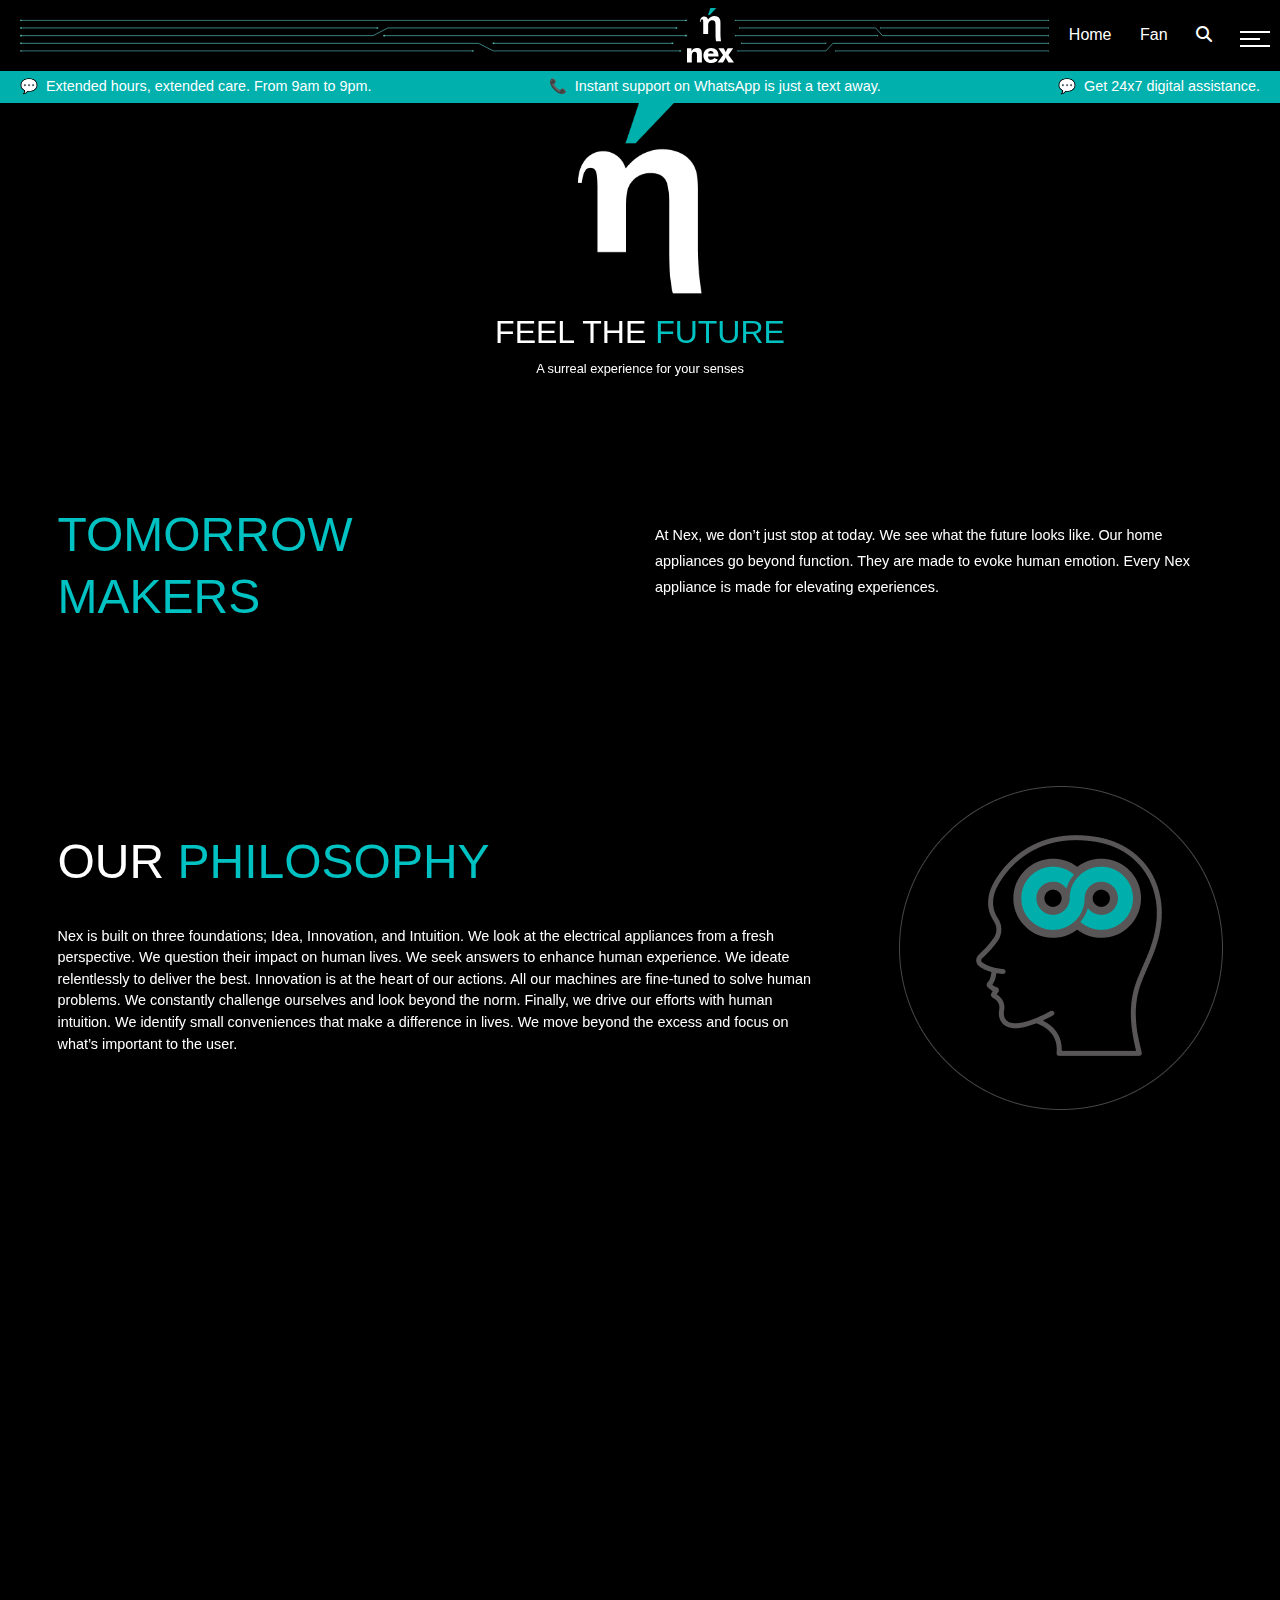
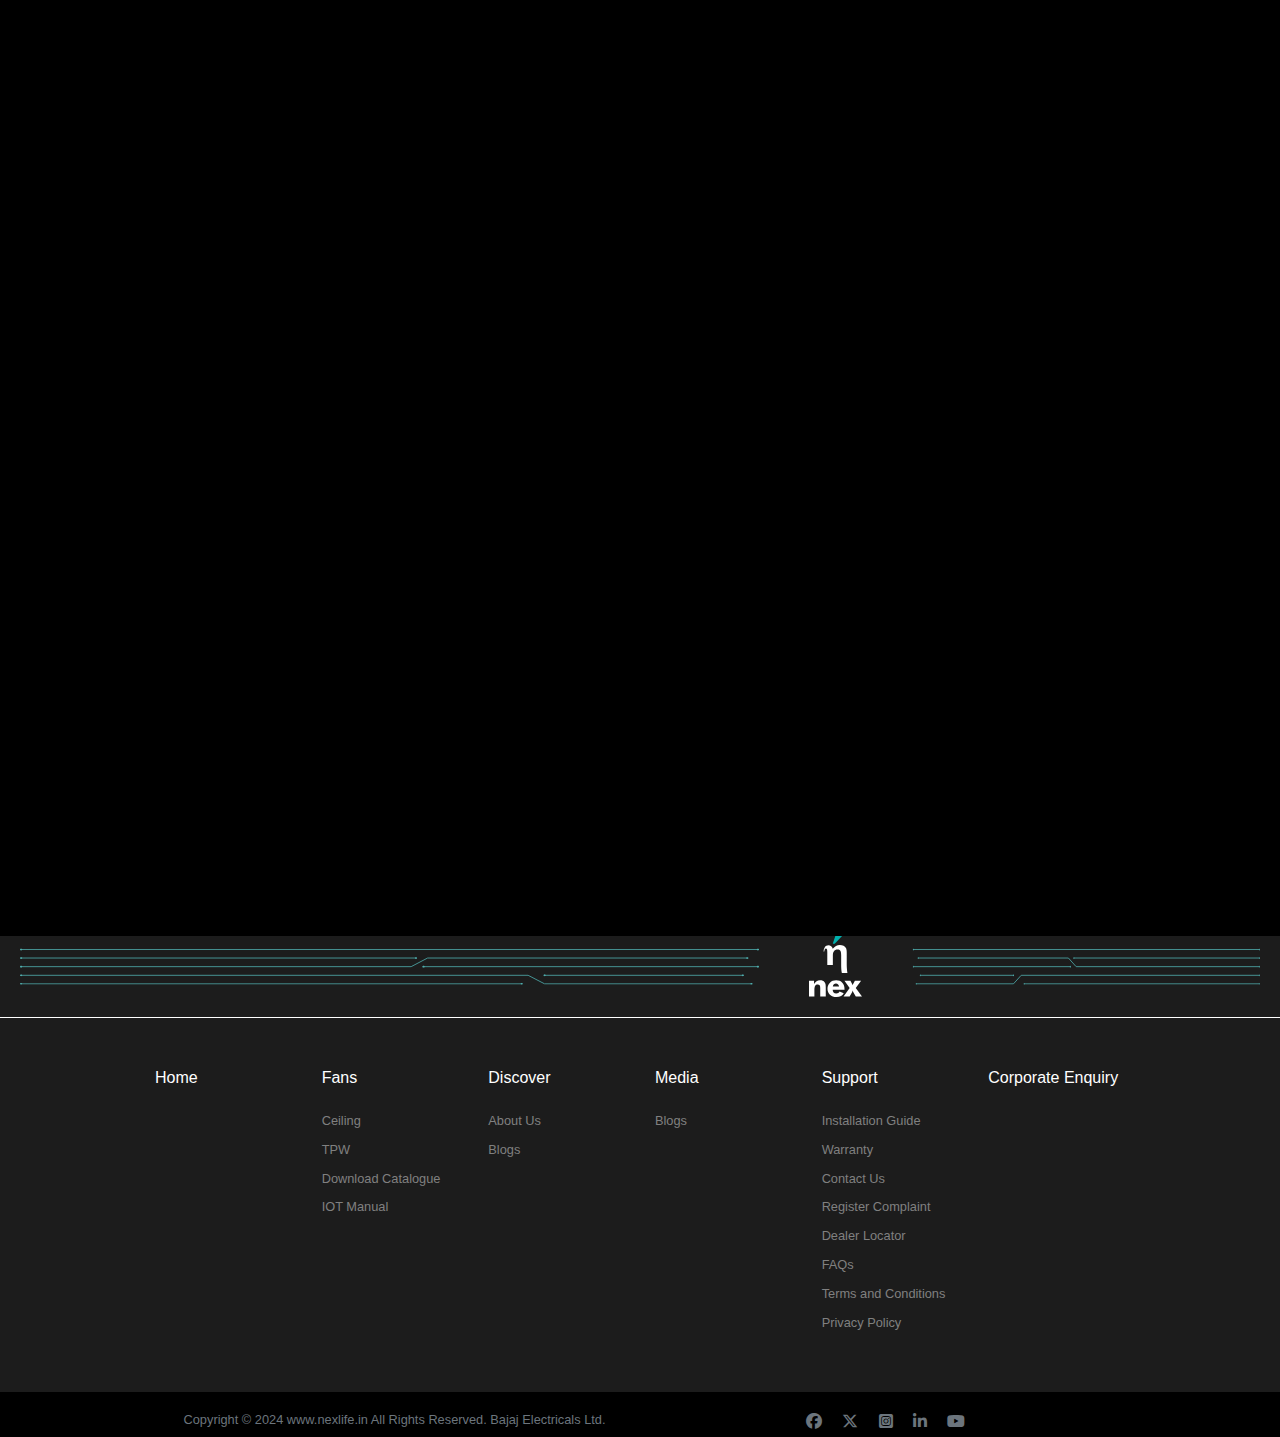
<file: About-Us.html>
<!doctype html>
<html lang="en">
  <head>
  	<title>Website menu 08</title>
    <meta charset="utf-8">
    <meta name="viewport" content="width=device-width, initial-scale=1, shrink-to-fit=no">

	<link href='https://fonts.googleapis.com/css?family=Roboto:400,100,300,700' rel='stylesheet' type='text/css'>

	<link rel="stylesheet" href="https://stackpath.bootstrapcdn.com/font-awesome/4.7.0/css/font-awesome.min.css">
  <link rel="stylesheet" href="https://cdnjs.cloudflare.com/ajax/libs/font-awesome/6.7.2/css/all.min.css" integrity="sha512-Evv84Mr4kqVGRNSgIGL/F/aIDqQb7xQ2vcrdIwxfjThSH8CSR7PBEakCr51Ck+w+/U6swU2Im1vVX0SVk9ABhg==" crossorigin="anonymous" referrerpolicy="no-referrer" />
  <link href="https://cdn.jsdelivr.net/npm/bootstrap@5.3.3/dist/css/bootstrap.min.css" rel="stylesheet" integrity="sha384-QWTKZyjpPEjISv5WaRU9OFeRpok6YctnYmDr5pNlyT2bRjXh0JMhjY6hW+ALEwIH" crossorigin="anonymous">
	
	<link rel="stylesheet" href="css/style.css">
  <link href="https://unpkg.com/aos@2.3.1/dist/aos.css" rel="stylesheet">
	</head>
	<body>
	
	<div class="page">
    <nav id="colorlib-main-nav" role="navigation">
      <a href="#" class="js-colorlib-nav-toggle colorlib-nav-toggle active"><i></i></a>
      <div class="js-fullheight colorlib-table">
        
        <div class="colorlib-table-cell js-fullheight">
          <footer class="text-gray pt-5 pb-3 corusel" style="display:none">
            <div class="container">
              <div class="accordion bg-black" id="footerAccordion">
                
                <div class="accordion-item">
                  <h2 class="accordion-header" id="headingHome">
                    <a 
                    href="./index.html" 
                    class="accordion-button drophome collapsed text-decoration-none" 
                    role="button" 
                    style="display: block;" 
                    aria-expanded="false" 
                    aria-controls="collapseHome">
                      Home
                  </a>
                  </h2>
                  <div id="collapseHome" class="accordion-collapse collapse" aria-labelledby="headingHome" data-bs-parent="#footerAccordion">
                    
                  </div>
                </div>
          
                <!-- Fans Section -->
                <div class="accordion-item">
                  <h2 class="accordion-header" id="headingFans">
                    <button class="accordion-button drophome collapsed" type="button" data-bs-toggle="collapse" data-bs-target="#collapseFans" aria-expanded="false" aria-controls="collapseFans">
                      Fans
                    </button>
                  </h2>
                  <div id="collapseFans" class="accordion-collapse collapse" aria-labelledby="headingFans" data-bs-parent="#footerAccordion">
                    <div class="accordion-body drophome1">
                      <ul class="list-unstyled">
                        <li><a href="./Celing.html" class="text-decoration-none">Ceiling</a></li>
                        <li><a href="#" class="text-decoration-none">TPW</a></li>
                        <li><a href="#" class="text-decoration-none">Download Catalogue</a></li>
                        <li><a href="#" class="text-decoration-none">IOT Manual</a></li>
                      </ul>
                    </div>
                  </div>
                </div>
          
                <!-- Discover Section -->
                <div class="accordion-item">
                  <h2 class="accordion-header" id="headingDiscover">
                    <button class="accordion-button drophome collapsed" type="button" data-bs-toggle="collapse" data-bs-target="#collapseDiscover" aria-expanded="false" aria-controls="collapseDiscover">
                      Discover
                    </button>
                  </h2>
                  <div id="collapseDiscover" class="accordion-collapse collapse" aria-labelledby="headingDiscover" data-bs-parent="#footerAccordion">
                    <div class="accordion-body drophome1">
                      <ul class="list-unstyled">
                        <li><a href="./About-Us.html" class="text-decoration-none">About Us</a></li>
                        <li><a href="#" class="text-decoration-none">Blogs</a></li>
                      </ul>
                    </div>
                  </div>
                </div>
          
                <!-- Media Section -->
                <div class="accordion-item">
                  <h2 class="accordion-header" id="headingMedia">
                    <button class="accordion-button drophome collapsed" type="button" data-bs-toggle="collapse" data-bs-target="#collapseMedia" aria-expanded="false" aria-controls="collapseMedia">
                      Media
                    </button>
                  </h2>
                  <div id="collapseMedia" class="accordion-collapse collapse" aria-labelledby="headingMedia" data-bs-parent="#footerAccordion">
                    <div class="accordion-body drophome1">
                      <ul class="list-unstyled">
                        <li><a href="#" class="text-decoration-none">Blogs</a></li>
                      </ul>
                    </div>
                  </div>
                </div>
          
                <!-- Support Section -->
                <div class="accordion-item">
                  <h2 class="accordion-header" id="headingSupport">
                    <button class="accordion-button drophome collapsed" type="button" data-bs-toggle="collapse" data-bs-target="#collapseSupport" aria-expanded="false" aria-controls="collapseSupport">
                      Support
                    </button>
                  </h2>
                  <div id="collapseSupport" class="accordion-collapse collapse" aria-labelledby="headingSupport" data-bs-parent="#footerAccordion">
                    <div class="accordion-body drophome1">
                      <ul class="list-unstyled">
                        <li><a href="#" class="text-decoration-none">Installation Guide</a></li>
                        <li><a href="#" class="text-decoration-none">Warranty</a></li>
                        <li><a href="./Contact-Us.html" class="text-decoration-none">Contact Us</a></li>
                        <li><a href="#" class="text-decoration-none">Register Complaint</a></li>
                        <li><a href="#" class="text-decoration-none">Dealer Locator</a></li>
                        <li><a href="#" class="text-decoration-none">FAQs</a></li>
                        <li><a href="#" class="text-decoration-none">Terms and Conditions</a></li>
                        <li><a href="#" class="text-decoration-none">Privacy Policy</a></li>
                      </ul>
                    </div>
                  </div>
                </div>
          
                <!-- Corporate Enquiry Section -->
                <div class="accordion-item">
                  <h2 class="accordion-header" id="headingCorporate">
                    <button class="accordion-button drophome collapsed" type="button" data-bs-toggle="collapse" data-bs-target="#collapseCorporate" aria-expanded="false" aria-controls="collapseCorporate">
                      Corporate Enquiry
                    </button>
                  </h2>
                  <div id="collapseCorporate" class="accordion-collapse collapse" aria-labelledby="headingCorporate" data-bs-parent="#footerAccordion">
                
                  </div>
                </div>
              </div>
            </div>
          </footer>
          <footer class=" text-gray celingcard  pt-5 pb-3">
            <div class="container ">
              <div class="row">
              
                <div class="col-lg-2 col-md-4 mb-4">
                  <h5 class="mb-3"  style="color: white;">Home</h5>
                </div>
                <div class="col-lg-2 col-md-4 mb-4">
                  <h5 class="mb-3" style="color: white;">Fans</h5>
                  <ul class="list-unstyled">
                    <li class=" "><a href="/Celing.html" class=" text-decoration-none">Ceiling</a></li>
                    <li class=" "><a href="#" class=" text-decoration-none">TPW</a></li>
                    <li class=""><a href="#" class=" text-decoration-none">Download Catalogue</a></li>
                    <li class=""><a href="#" class=" text-decoration-none">IOT Manual</a></li>
                  </ul>
                </div>
                
              
                <div class="col-lg-2 col-md-4 mb-4">
                  <h5 class="mb-3" style="color: white;">Discover</h5>
                  <ul class="list-unstyled">
                    <li class=""><a href="/About-Us.html" class=" text-decoration-none">About Us</a></li>
                    <li class=""><a href="#" class=" text-decoration-none">Blogs</a></li>
                  </ul>
                  
                </div>
        
             
                <div class="col-lg-2 col-md-4 mb-4">
                  <h5 class="mb-3" style="color: white;">Media</h5>
                  <ul class="list-unstyled">
                    
                    <li class="mb-2"><a href="#" class=" text-decoration-none">Blogs</a></li>
                  </ul>
                </div>
        
                <div class="col-lg-2 col-md-4 mb-4">
                  <h5 class="mb-3" style="color: white;">Support</h5>
                  <ul class="list-unstyled">
                    <li class=""><a href="#" class=" text-decoration-none">Installation Guide</a></li>
                    <li class=""><a href="#" class=" text-decoration-none">Warranty</a></li>
                    <li class=""><a href="/Contact-Us.html" class=" text-decoration-none">Contact Us</a></li>
                    <li class=""><a href="#" class=" text-decoration-none">Register Complaint</a></li>
                    <li class=""><a href="#" class=" text-decoration-none">Dealer Locator</a></li>
                    <li class=""><a h text-decoration-none">FAQs</a></li>
                    <li class=""><a href="#" class=" text-decoration-none">Terms and Conditions</a></li>
                    <li class=""><a href="#" class=" text-decoration-none">Privacy Policy</a></li>
                  </ul>
                </div>
        
           
                <div class="col-lg-2 col-md-4 mb-4">
                  <h5 class="mb-3" style="color: white;">Corporate Enquiry</h5>
                </div>
              </div>
        
           
              
            </div>
            
            
          </footer>
        </div>
      </div>
    </nav>
    
    <div id="colorlib-page">
      <header>
        <div class=" d-flex align-items-center justify-content-between" style="padding-inline: 20px;">
          <div class=" d-flex">
            <div class="d-sm-block d-none align-self-center bar-left">
            <img src="./images/navbar-logo-left.svg" alt="logo" class="logo">
          </div>
          <div class="d-sm-none pe-3 d-block align-self-center bar-left">
            <img src="./images/navbar-logo-left-sm.svg" alt="logo" class="logo">
          </div>
          <div>
            <img src="./images/logo.svg" alt="logo" class="logo">
          </div>
            <div class="d-md-block d-none align-self-center bar-right">
            <img src="./images/navbar-logo-right.svg" alt="logo" class="logo">
          </div>
          <div class="d-md-none d-block align-self-center bar-right" >
            <img src="./images/navbar-logo-right-sm.svg" alt="logo" class="logo">
          </div>
          </div>
          <div class="homelink1" style="margin-inline: 20px; min-width: fit-content;
          ">
          <a href="/index.html" class="pr-4 homelink">Home</a>
          <a href="/Product-details.html" class="pr-4 homelink">Fan</a>
          <a href="/About-Us.html" class="glass pr-2" data-bs-toggle="modal" data-bs-target="#searchModal"><i class="fa-solid fa-magnifying-glass"></i></a>
        </div >
          <a href="#" class="js-colorlib-nav-toggle colorlib-nav-toggle "><i></i></a>
        </div>
      </header>
  <!-- Notification Bar -->
  <div class="notification-bar">
    <div>
      <span class="icon">💬</span> Extended hours, extended care. From 9am to 9pm.
    </div>
    <div>
      <span class="icon">📞</span> Instant support on WhatsApp is just a text away.
    </div>
    <div>
      <span class="icon">💬</span> Get 24x7 digital assistance.
    </div>
  </div>
  <div class="hero-section" data-aos="fade-up" data-aos-duration="2000">
    <div class="logo1">
      <img src="./images/logo-n.png" alt="Logo">
    </div>
    <div class="tagline">
      FEEL THE <span style="color: #00c2c2;">FUTURE</span>
      <p style="font-size: 0.8rem;">A surreal experience for your senses</p>
    </div>
  </div>

  <!-- Description Section -->
   <div class="d-flex align-items-center justify-content-center" data-aos="fade-up" data-aos-duration="2000">
  <div class="description-section container3 row">
    <h2 class="description-title col-sm-12 col-md-6 "><span style="max-width: 200px;display: inline-block;">TOMORROW MAKERS</span></h2>
    <p class="description-text col-sm-12 col-md-6">
      At Nex, we don’t just stop at today. We see what the future looks like. Our home appliances go beyond function. 
      They are made to evoke human emotion. Every Nex appliance is made for elevating experiences.
    </p>
  </div>
</div>
<div class="d-flex align-items-center justify-content-center" data-aos="fade-up" data-aos-duration="2000">
<div class="philosophy-section container3 row">
    <div class="philosophy-content col-sm-12 col-md-8">
      <h2 class="philosophy-title"><span class="text-white">OUR</span> PHILOSOPHY</h2>
      <p class="philosophy-text">
        Nex is built on three foundations; Idea, Innovation, and Intuition. We look at the electrical appliances from a
        fresh perspective. We question their impact on human lives. We seek answers to enhance human experience. We
        ideate relentlessly to deliver the best. Innovation is at the heart of our actions. All our machines are
        fine-tuned to solve human problems. We constantly challenge ourselves and look beyond the norm. Finally, we
        drive our efforts with human intuition. We identify small conveniences that make a difference in lives. We move
        beyond the excess and focus on what’s important to the user.
      </p>
    </div>
    <div class="philosophy-image col-sm-12 col-md-4 ">
      <img src="./images/about1.png" alt="Philosophy Image">
    </div>
  </div>
  </div>
  <div class="d-flex align-items-center justify-content-center" data-aos="fade-up" data-aos-duration="2000">
    <div class="philosophy-section container3 row">
        <div class="philosophy-image1 col-sm-12 col-md-4 ">
            <img src="./images/about2.png" alt="Philosophy Image">
          </div>
        <div class="philosophy-content col-sm-12 col-md-8">
          <h2 class="philosophy-title"><span class="text-white">OUR</span> MISSION</h2>
          <p class="philosophy-text">
            We have set out to revolutionise home appliances. We study the impact of appliances on our lives, how they interact with us, and how they make us feel. We fine-tune the ordinary and deliver the extraordinary.
          </p>
        </div>
       
      </div>
      </div>

      <div class="d-flex align-items-center justify-content-center" data-aos="fade-up" data-aos-duration="2000">
        <div class="philosophy-section container3 row">
            
            <div class="philosophy-content col-sm-12 col-md-8">
              <h2 class="philosophy-title"><span class="text-white">OUR</span> VISION</h2>
              <p class="philosophy-text">
                We are rethinking the everyday. The small things that impact our lives but barely make it to the forefront. We are changing the mundane and making it big. Because to feel the next, we need to look beyond the present and think a new. We are re-engineering our thinking and delivering experiences that inch you closer to the future.
              </p>
            </div>
            <div class="philosophy-image1 col-sm-12 col-md-4 ">
                <img src="./images/about3.png" alt="Philosophy Image">
              </div>
           
          </div>
          </div>
          <section class="explore-section" data-aos="fade-up" data-aos-duration="2000">
            <h2 class="explore-title text-white">THE NEX <span style="color: #00bfa5;">RANGE</span></h2>
            <div class="container corusel" style="display: none;">
              <div id="exploreFansCarousel" class="carousel slide" data-bs-ride="carousel">
                <div class="carousel-inner">
                  <!-- Slide 1 -->
                  <div class="carousel-item active">
                    <div class="card bg-black border-0 text-center">
                      <h5 class="card-title text-white pt-4">Nex Dryft</h5>
                      <a href="./Product-details.html" target="_blank">
                      <img src="./images/H_dryft.png" alt="Nex Dryft" class="card-img-top">
                      <img src="./images/Nex Dryft.jpg" alt="Hover Nex Dryft" class="hover-image">
                      </a>
                      <div class="card-body">
                        <button class="btn-view">VIEW THIS</button>
                      </div>
                    </div>
                  </div>
                  <!-- Slide 2 -->
                  <div class="carousel-item">
                    <div class="card bg-black border-0 text-center">
                      <h5 class="card-title text-white pt-4">Nex Glyde</h5>
                      <a href="Product-details.html" target="_blank">
                      <img src="./images/H_glyde.png" alt="Nex Glyde" class="card-img-top">
                      <img src="./images/Nex Glyde.jpg" alt="Hover Nex Glyde" class="hover-image">
                      </a>
                      <div class="card-body">
                        <button class="btn-view">VIEW THIS</button>
                      </div>
                    </div>
                  </div>
                  <!-- Slide 3 -->
                  <div class="carousel-item">
                    <div class="card bg-black border-0 text-center">
                      <h5 class="card-title text-white pt-4">Nex TPW Fans</h5>
                      <a href="./Product-details.html" target="_blank">
                      <img src="./images/explore-section-TPW.png" alt="Nex TPW Fans" class="card-img-top">
                      <img src="./images/explore-section-TPW-hover.jpg" alt="Hover Nex TPW Fans" class="hover-image">
                      </a>
                      <div class="card-body">
                        <button class="btn-view">VIEW THIS</button>
                      </div>
                    </div>
                  </div>
                </div>
                <!-- Carousel Controls -->
                <button class="carousel-control-prev" type="button" data-bs-target="#exploreFansCarousel" data-bs-slide="prev">
                  <span class="carousel-control-prev-icon" aria-hidden="true"></span>
                  <span class="visually-hidden">Previous</span>
                </button>
                <button class="carousel-control-next" type="button" data-bs-target="#exploreFansCarousel" data-bs-slide="next">
                  <span class="carousel-control-next-icon" aria-hidden="true"></span>
                  <span class="visually-hidden">Next</span>
                </button>
              </div>
           
            </div>
            
            <div class="container celingcard">
              <div class="row g-4">
                <div class="col-md-4">
                  <div class="card">
                    <h5 class="card-title text-white pt-4">Nex Dryft</h5>
                    <a href="./Product-details.html" target="_blank">
                    <img src="./images/H_dryft.png" alt="Nex Dryft" class="card-img-top">
                    <img src="./images/Nex Dryft.jpg" alt="Hover Nex Dryft" class="hover-image">
                    </a>
                    <div class="card-body text-center">
                     
                      <button class="btn-view">VIEW THIS</button>
                    </div>
                  </div>
                </div>
                <div class="col-md-4">
                  <div class="card">
                    <h5 class="card-title text-white pt-4">Nex Glyde</h5>
                    <a href="./Product-details.html" target="_blank">
                    <img src="./images/H_glyde.png" alt="Nex Glyde" class="card-img-top">
                    <img src="./images/Nex Glyde.jpg" alt="Hover Nex Glyde" class="hover-image">
                  </a>
                    <div class="card-body text-center">
                      
                      <button class="btn-view">VIEW THIS</button>
                    </div>
                  </div>
                </div>
                <div class="col-md-4">
                  <div class="card">
                    <h5 class="card-title text-white pt-4">Nex TPW Fans</h5>
                    <a href="./Product-details.html" target="_blank">
                    <img src="./images/explore-section-TPW.png" alt="Nex TPW Fans" class="card-img-top">
                    <img src="./images/explore-section-TPW-hover.jpg" alt="Hover Nex TPW Fans" class="hover-image">
                    </a>
                    <div class="card-body text-center">
                      
                      <button class="btn-view">VIEW THIS</button>
                    </div>
                  </div>
                </div>
              </div>
             
            </div>
          </section>
    <div style="background-color: #1c1c1c;">
    <div class="container1" style="border-bottom: 0.5px solid white; padding-bottom:20px;">
      <div class=" d-flex align-items-center justify-content-between" style="padding-inline: 20px;">
        <div class=" d-flex">
          <div class="d-sm-block d-none align-self-center bar-left">
          <img src="./images/navbar-logo-left.svg" alt="logo" class="logo">
        </div>
        <div class="d-sm-none pe-3 d-block align-self-center bar-left">
          <img src="./images/navbar-logo-left-sm.svg" alt="logo" class="logo">
        </div>
        <div class="logo-size" style="padding-inline: 50px;">
          <img src="./images/logo.svg" alt="logo" class="logo">
        </div>
          <div class="d-md-block d-none align-self-center bar-right">
          <img src="./images/navbar-logo-right.svg" alt="logo" class="logo">
        </div>
        <div class="d-md-none d-block align-self-center bar-right" >
          <img src="./images/navbar-logo-right-sm.svg" alt="logo" class="logo">
        </div>
        </div>
        
        
      
      </div>
  </div>
  <footer class=" text-gray  pt-5 pb-3">
    <div class="container ">
      <div class="row">
      
        <div class="col-lg-2 col-md-4 mb-4">
          <h5 class="mb-3"  style="color: white;">Home</h5>
        </div>
        <div class="col-lg-2 col-md-4 mb-4">
          <h5 class="mb-3" style="color: white;">Fans</h5>
          <ul class="list-unstyled">
            <li class=" "><a href="/Celing.html" class=" text-decoration-none">Ceiling</a></li>
            <li class=" "><a href="#" class=" text-decoration-none">TPW</a></li>
            <li class=""><a href="#" class=" text-decoration-none">Download Catalogue</a></li>
            <li class=""><a href="#" class=" text-decoration-none">IOT Manual</a></li>
          </ul>
        </div>
        
      
        <div class="col-lg-2 col-md-4 mb-4">
          <h5 class="mb-3" style="color: white;">Discover</h5>
          <ul class="list-unstyled">
            <li class=""><a href="/About-Us.html" class=" text-decoration-none">About Us</a></li>
            <li class=""><a href="#" class=" text-decoration-none">Blogs</a></li>
          </ul>
          
        </div>

     
        <div class="col-lg-2 col-md-4 mb-4">
          <h5 class="mb-3" style="color: white;">Media</h5>
          <ul class="list-unstyled">
            
            <li class="mb-2"><a href="#" class=" text-decoration-none">Blogs</a></li>
          </ul>
        </div>

        <div class="col-lg-2 col-md-4 mb-4">
          <h5 class="mb-3" style="color: white;">Support</h5>
          <ul class="list-unstyled">
            <li class=""><a href="#" class=" text-decoration-none">Installation Guide</a></li>
            <li class=""><a href="#" class=" text-decoration-none">Warranty</a></li>
            <li class=""><a href="/Contact-Us.html" class=" text-decoration-none">Contact Us</a></li>
            <li class=""><a href="#" class=" text-decoration-none">Register Complaint</a></li>
            <li class=""><a href="#" class=" text-decoration-none">Dealer Locator</a></li>
            <li class=""><a h text-decoration-none">FAQs</a></li>
            <li class=""><a href="#" class=" text-decoration-none">Terms and Conditions</a></li>
            <li class=""><a href="#" class=" text-decoration-none">Privacy Policy</a></li>
          </ul>
        </div>

   
        <div class="col-lg-2 col-md-4 mb-4">
          <h5 class="mb-3" style="color: white;">Corporate Enquiry</h5>
        </div>
      </div>

   
      
    </div>
    
    
  </footer>
  
</div>
<div class="container px-4 bg-black">
  <div class="row flex-wrap  pt-3 ">
    <div class="col-12 col-md-6 mb-3 mb-md-0">
      <small class="text-secondary d-block text-center text-md-start">
        Copyright © 2024 www.nexlife.in All Rights Reserved. Bajaj Electricals Ltd.
      </small>
    </div>
    <div class="col-12 col-md-6">
      <div class="text-center text-md-end">
        <a href="#" class="text-secondary me-3 text-decoration-none">
          <i class="fa-brands fa-facebook"></i>
        </a>
        <a href="#" class="text-secondary me-3 text-decoration-none">
          <i class="fa-brands fa-x-twitter"></i>
        </a>
        <a href="#" class="text-secondary me-3 text-decoration-none">
          <i class="fa-brands fa-square-instagram"></i>
        </a>
        <a href="#" class="text-secondary me-3 text-decoration-none">
          <i class="fa-brands fa-linkedin-in"></i>
        </a>
        <a href="#" class="text-secondary text-decoration-none">
          <i class="fa-brands fa-youtube"></i>
        </a>
      </div>
    </div>
  </div>
</div>
  </div>
  <div class="modal fade" id="searchModal" tabindex="-1" aria-labelledby="searchModalLabel" aria-hidden="true">
    <div class="modal-dialog modal-dialog-centered">
      <div class="modal-content">
        <div class="modal-header">
          <button type="button" class="btn-close" data-bs-dismiss="modal" aria-label="Close"></button>
        </div>
        <div class="modal-body">
          <form>
            <div class="input-group">
              <input type="text" class="form-control "  placeholder="Search..." aria-label="Search">
              <button class="btn text-black" style="background-color: #00c2c2;" type="button">Search</button>
            </div>
          </form>
        </div>
      </div>
    </div>
  </div>
</div><button id="scrollToTopBtn" class="scroll-to-top">
  ↑
</button>
	<script src="js/jquery.min.js"></script>
  <script src="js/popper.js"></script>
  <script src="js/bootstrap.min.js"></script>
  <script src="js/main.js"></script>
  <script src="https://cdn.jsdelivr.net/npm/bootstrap@5.3.0-alpha1/dist/js/bootstrap.bundle.min.js"></script>
  <script src="https://unpkg.com/aos@2.3.1/dist/aos.js"></script>
  <script>
  AOS.init();
</script>
<script>
  // Get the button
  const scrollToTopBtn = document.getElementById("scrollToTopBtn");

  // Show the button when the user scrolls down 100px from the top
  window.addEventListener("scroll", () => {
    if (window.scrollY > 100) {
      scrollToTopBtn.style.display = "block";
    } else {
      scrollToTopBtn.style.display = "none";
    }
  });

  // Scroll to the top when the button is clicked
  scrollToTopBtn.addEventListener("click", () => {
    window.scrollTo({
      top: 0,
      behavior: "smooth",
    });
  });
</script>
	</body>
</html>
</file>
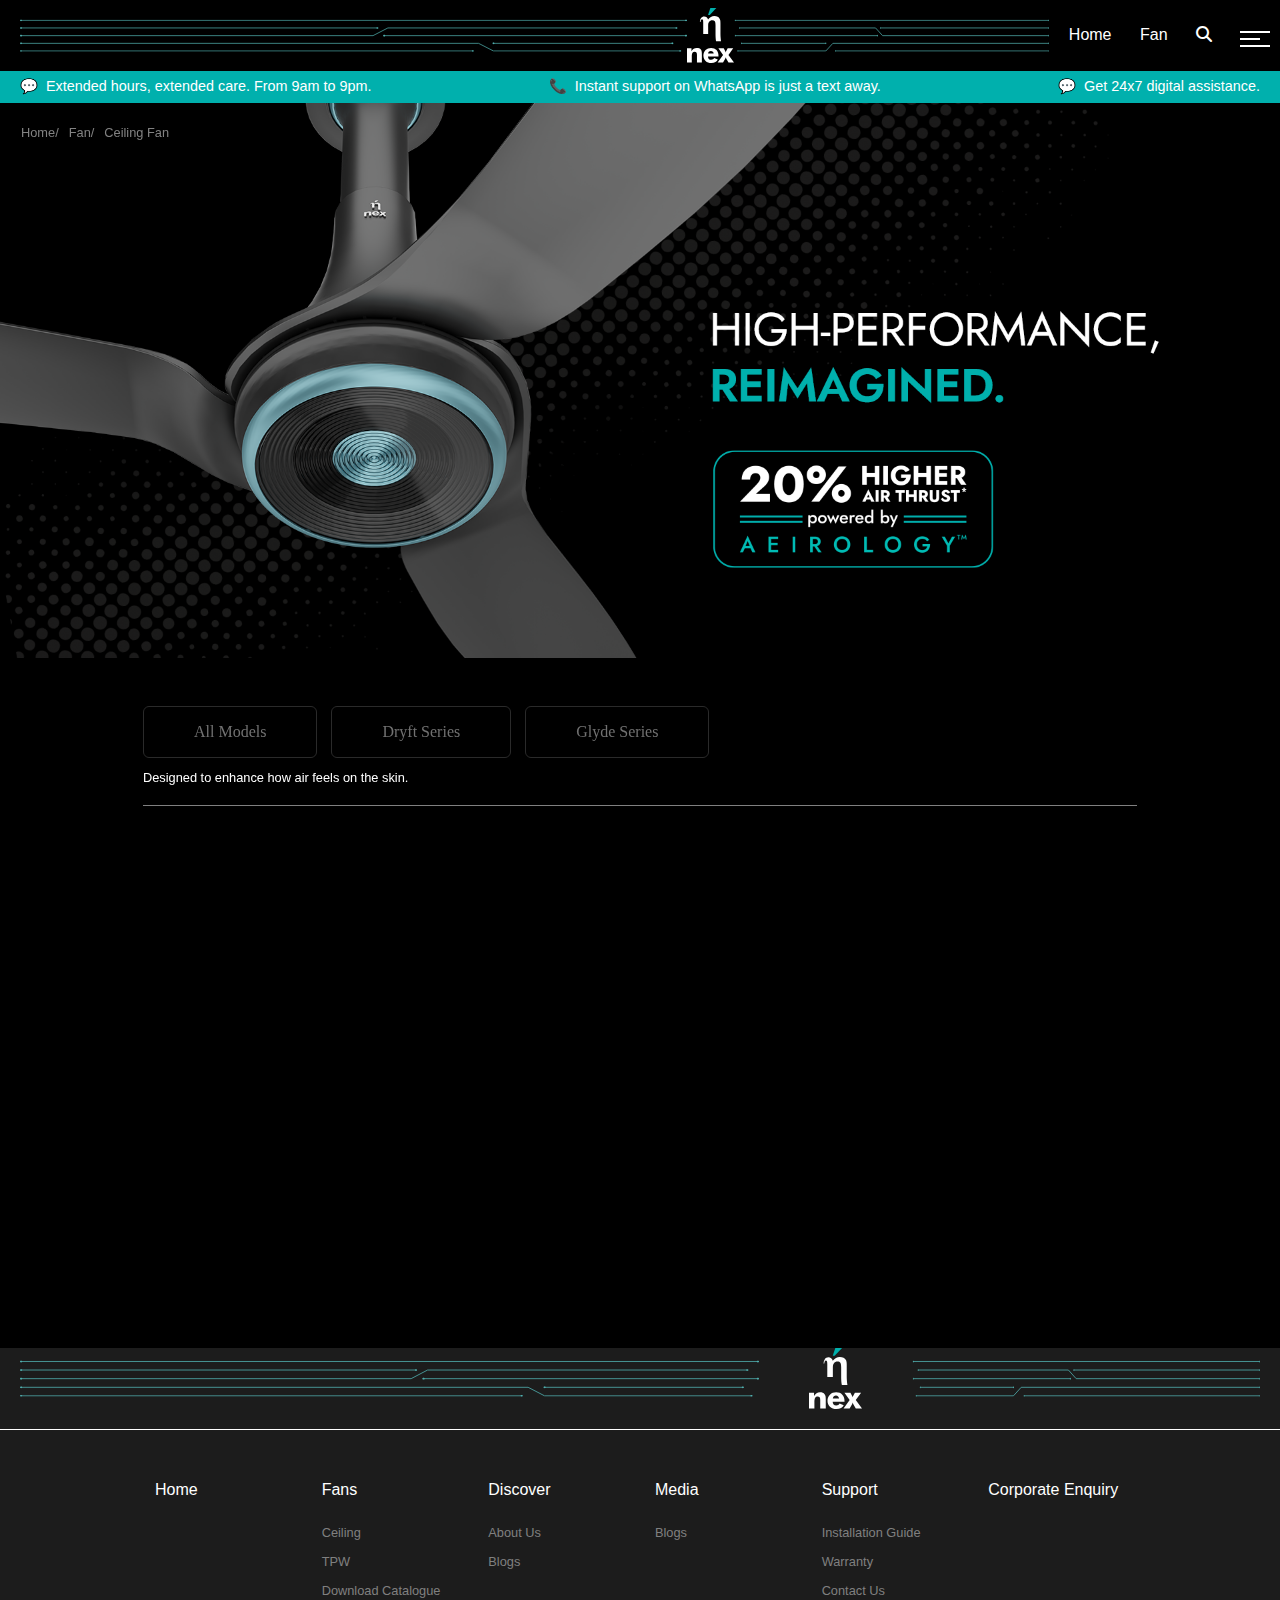
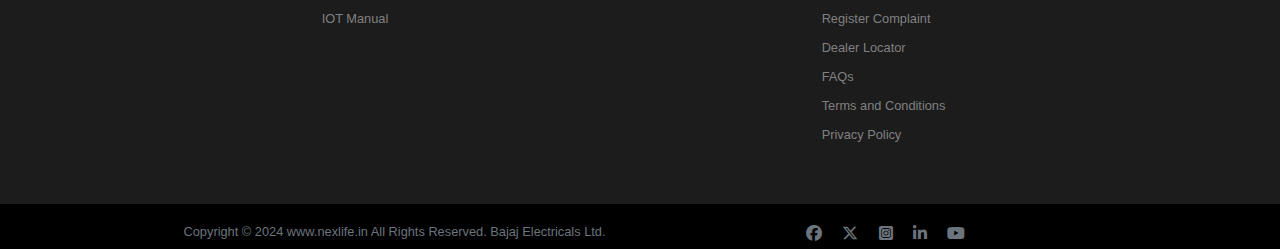
<file: Celing.html>
<!doctype html>
<html lang="en">
  <head>
  	<title>Website menu 08</title>
    <meta charset="utf-8">
    <meta name="viewport" content="width=device-width, initial-scale=1, shrink-to-fit=no">

	<link href='https://fonts.googleapis.com/css?family=Roboto:400,100,300,700' rel='stylesheet' type='text/css'>

	<link rel="stylesheet" href="https://stackpath.bootstrapcdn.com/font-awesome/4.7.0/css/font-awesome.min.css">
  <link rel="stylesheet" href="https://cdnjs.cloudflare.com/ajax/libs/font-awesome/6.7.2/css/all.min.css" integrity="sha512-Evv84Mr4kqVGRNSgIGL/F/aIDqQb7xQ2vcrdIwxfjThSH8CSR7PBEakCr51Ck+w+/U6swU2Im1vVX0SVk9ABhg==" crossorigin="anonymous" referrerpolicy="no-referrer" />
  <link href="https://cdn.jsdelivr.net/npm/bootstrap@5.3.3/dist/css/bootstrap.min.css" rel="stylesheet" integrity="sha384-QWTKZyjpPEjISv5WaRU9OFeRpok6YctnYmDr5pNlyT2bRjXh0JMhjY6hW+ALEwIH" crossorigin="anonymous">
	
	<link rel="stylesheet" href="css/style.css">
  <link href="https://unpkg.com/aos@2.3.1/dist/aos.css" rel="stylesheet">
	</head>
	<body>
	
	<div class="page">
    <nav id="colorlib-main-nav" role="navigation">
      <a href="#" class="js-colorlib-nav-toggle colorlib-nav-toggle active"><i></i></a>
      <div class="js-fullheight colorlib-table">
        
        <div class="colorlib-table-cell js-fullheight">
          <footer class="text-gray pt-5 pb-3 corusel" style="display:none">
            <div class="container">
              <div class="accordion bg-black" id="footerAccordion">
                
                <div class="accordion-item">
                  <h2 class="accordion-header" id="headingHome">
                    <a 
                    href="./index.html" 
                    class="accordion-button drophome collapsed text-decoration-none" 
                    role="button" 
                    style="display: block;" 
                    aria-expanded="false" 
                    aria-controls="collapseHome">
                      Home
                  </a>
                  </h2>
                  <div id="collapseHome" class="accordion-collapse collapse" aria-labelledby="headingHome" data-bs-parent="#footerAccordion">
                    
                  </div>
                </div>
          
                <!-- Fans Section -->
                <div class="accordion-item">
                  <h2 class="accordion-header" id="headingFans">
                    <button class="accordion-button drophome collapsed" type="button" data-bs-toggle="collapse" data-bs-target="#collapseFans" aria-expanded="false" aria-controls="collapseFans">
                      Fans
                    </button>
                  </h2>
                  <div id="collapseFans" class="accordion-collapse collapse" aria-labelledby="headingFans" data-bs-parent="#footerAccordion">
                    <div class="accordion-body drophome1">
                      <ul class="list-unstyled">
                        <li><a href="./Celing.html" class="text-decoration-none">Ceiling</a></li>
                        <li><a href="#" class="text-decoration-none">TPW</a></li>
                        <li><a href="#" class="text-decoration-none">Download Catalogue</a></li>
                        <li><a href="#" class="text-decoration-none">IOT Manual</a></li>
                      </ul>
                    </div>
                  </div>
                </div>
          
                <!-- Discover Section -->
                <div class="accordion-item">
                  <h2 class="accordion-header" id="headingDiscover">
                    <button class="accordion-button drophome collapsed" type="button" data-bs-toggle="collapse" data-bs-target="#collapseDiscover" aria-expanded="false" aria-controls="collapseDiscover">
                      Discover
                    </button>
                  </h2>
                  <div id="collapseDiscover" class="accordion-collapse collapse" aria-labelledby="headingDiscover" data-bs-parent="#footerAccordion">
                    <div class="accordion-body drophome1">
                      <ul class="list-unstyled">
                        <li><a href="./About-Us.html" class="text-decoration-none">About Us</a></li>
                        <li><a href="#" class="text-decoration-none">Blogs</a></li>
                      </ul>
                    </div>
                  </div>
                </div>
          
                <!-- Media Section -->
                <div class="accordion-item">
                  <h2 class="accordion-header" id="headingMedia">
                    <button class="accordion-button drophome collapsed" type="button" data-bs-toggle="collapse" data-bs-target="#collapseMedia" aria-expanded="false" aria-controls="collapseMedia">
                      Media
                    </button>
                  </h2>
                  <div id="collapseMedia" class="accordion-collapse collapse" aria-labelledby="headingMedia" data-bs-parent="#footerAccordion">
                    <div class="accordion-body drophome1">
                      <ul class="list-unstyled">
                        <li><a href="#" class="text-decoration-none">Blogs</a></li>
                      </ul>
                    </div>
                  </div>
                </div>
          
                <!-- Support Section -->
                <div class="accordion-item">
                  <h2 class="accordion-header" id="headingSupport">
                    <button class="accordion-button drophome collapsed" type="button" data-bs-toggle="collapse" data-bs-target="#collapseSupport" aria-expanded="false" aria-controls="collapseSupport">
                      Support
                    </button>
                  </h2>
                  <div id="collapseSupport" class="accordion-collapse collapse" aria-labelledby="headingSupport" data-bs-parent="#footerAccordion">
                    <div class="accordion-body drophome1">
                      <ul class="list-unstyled">
                        <li><a href="#" class="text-decoration-none">Installation Guide</a></li>
                        <li><a href="#" class="text-decoration-none">Warranty</a></li>
                        <li><a href="./Contact-Us.html" class="text-decoration-none">Contact Us</a></li>
                        <li><a href="#" class="text-decoration-none">Register Complaint</a></li>
                        <li><a href="#" class="text-decoration-none">Dealer Locator</a></li>
                        <li><a href="#" class="text-decoration-none">FAQs</a></li>
                        <li><a href="#" class="text-decoration-none">Terms and Conditions</a></li>
                        <li><a href="#" class="text-decoration-none">Privacy Policy</a></li>
                      </ul>
                    </div>
                  </div>
                </div>
          
                <!-- Corporate Enquiry Section -->
                <div class="accordion-item">
                  <h2 class="accordion-header" id="headingCorporate">
                    <button class="accordion-button drophome collapsed" type="button" data-bs-toggle="collapse" data-bs-target="#collapseCorporate" aria-expanded="false" aria-controls="collapseCorporate">
                      Corporate Enquiry
                    </button>
                  </h2>
                  <div id="collapseCorporate" class="accordion-collapse collapse" aria-labelledby="headingCorporate" data-bs-parent="#footerAccordion">
                
                  </div>
                </div>
              </div>
            </div>
          </footer>
          <footer class=" text-gray celingcard  pt-5 pb-3">
            <div class="container ">
              <div class="row">
              
                <div class="col-lg-2 col-md-4 mb-4">
                  <h5 class="mb-3"  style="color: white;">Home</h5>
                </div>
                <div class="col-lg-2 col-md-4 mb-4">
                  <h5 class="mb-3" style="color: white;">Fans</h5>
                  <ul class="list-unstyled">
                    <li class=" "><a href="/Celing.html" class=" text-decoration-none">Ceiling</a></li>
                    <li class=" "><a href="#" class=" text-decoration-none">TPW</a></li>
                    <li class=""><a href="#" class=" text-decoration-none">Download Catalogue</a></li>
                    <li class=""><a href="#" class=" text-decoration-none">IOT Manual</a></li>
                  </ul>
                </div>
                
              
                <div class="col-lg-2 col-md-4 mb-4">
                  <h5 class="mb-3" style="color: white;">Discover</h5>
                  <ul class="list-unstyled">
                    <li class=""><a href="/About-Us.html" class=" text-decoration-none">About Us</a></li>
                    <li class=""><a href="#" class=" text-decoration-none">Blogs</a></li>
                  </ul>
                  
                </div>
        
             
                <div class="col-lg-2 col-md-4 mb-4">
                  <h5 class="mb-3" style="color: white;">Media</h5>
                  <ul class="list-unstyled">
                    
                    <li class="mb-2"><a href="#" class=" text-decoration-none">Blogs</a></li>
                  </ul>
                </div>
        
                <div class="col-lg-2 col-md-4 mb-4">
                  <h5 class="mb-3" style="color: white;">Support</h5>
                  <ul class="list-unstyled">
                    <li class=""><a href="#" class=" text-decoration-none">Installation Guide</a></li>
                    <li class=""><a href="#" class=" text-decoration-none">Warranty</a></li>
                    <li class=""><a href="/Contact-Us.html" class=" text-decoration-none">Contact Us</a></li>
                    <li class=""><a href="#" class=" text-decoration-none">Register Complaint</a></li>
                    <li class=""><a href="#" class=" text-decoration-none">Dealer Locator</a></li>
                    <li class=""><a h text-decoration-none">FAQs</a></li>
                    <li class=""><a href="#" class=" text-decoration-none">Terms and Conditions</a></li>
                    <li class=""><a href="#" class=" text-decoration-none">Privacy Policy</a></li>
                  </ul>
                </div>
        
           
                <div class="col-lg-2 col-md-4 mb-4">
                  <h5 class="mb-3" style="color: white;">Corporate Enquiry</h5>
                </div>
              </div>
        
           
              
            </div>
            
            
          </footer>
        </div>
      </div>
    </nav>
    
    <div id="colorlib-page">
      <header>
        <div class=" d-flex align-items-center justify-content-between" style="padding-inline: 20px;">
          <div class=" d-flex">
            <div class="d-sm-block d-none align-self-center bar-left">
            <img src="./images/navbar-logo-left.svg" alt="logo" class="logo">
          </div>
          <div class="d-sm-none pe-3 d-block align-self-center bar-left">
            <img src="./images/navbar-logo-left-sm.svg" alt="logo" class="logo">
          </div>
          <div>
            <img src="./images/logo.svg" alt="logo" class="logo">
          </div>
            <div class="d-md-block d-none align-self-center bar-right">
            <img src="./images/navbar-logo-right.svg" alt="logo" class="logo">
          </div>
          <div class="d-md-none d-block align-self-center bar-right" >
            <img src="./images/navbar-logo-right-sm.svg" alt="logo" class="logo">
          </div>
          </div>
          <div class="homelink1" style="margin-inline: 20px; min-width: fit-content;
          ">
          <a href="/index.html" class="pr-4 homelink">Home</a>
          <a href="/Product-details.html" class="pr-4 homelink">Fan</a>
          <a href="/About-Us.html" class="glass pr-2" data-bs-toggle="modal" data-bs-target="#searchModal"><i class="fa-solid fa-magnifying-glass"></i></a>
        </div >
          <a href="#" class="js-colorlib-nav-toggle colorlib-nav-toggle "><i></i></a>
        </div>
      </header>
  <!-- Notification Bar -->
  <div class="notification-bar">
    <div>
      <span class="icon">💬</span> Extended hours, extended care. From 9am to 9pm.
    </div>
    <div>
      <span class="icon">📞</span> Instant support on WhatsApp is just a text away.
    </div>
    <div>
      <span class="icon">💬</span> Get 24x7 digital assistance.
    </div>
  </div>
  <div class="hero-section" data-aos="fade-up" data-aos-duration="2000">
   
   
  </div>
  <div class="position-relative" data-aos="fade-up" data-aos-duration="2000">
    <nav class="nav flex-roe position-absolute start-0 translate-middle-y p-3" style="top: 30px;">
      <a class="nav-link" href="index.html">Home/</a>
      <a class="nav-link" href="fan.html">Fan/</a>
      <a class="nav-link" href="ceiling.html">Ceiling Fan</a>
    </nav>
    <div class="d-flex justify-content-center align-items-center">
      <img src="./images/ceiling.jpg" alt="High Performance" class="full-image">
    </div>
  </div>
  <div class="container-fluid container-fluid1" >
    <div class=" mb-5" >
        <div class="mb-6 mt-5" data-aos="fade-up" data-aos-duration="2000" style="border-bottom: 1px solid gray;">
          <div class="d-flex flex-wrap gap-1">
            <button class="btn model  shadow-none ">All Models</button>
            <button class="btn model shadow-none ">Dryft Series</button>
            <button class="btn model shadow-none ">Glyde Series</button>
          </div>
          <p class="text-white mt-2 ">
            Designed to enhance how air feels on the skin.
          </p>
        </div>
    <div class="row mt-5" data-aos="fade-up" data-aos-duration="2000">
        <div class="col-lg-3 p-4" style="padding-inline: 0.5rem !important;">
          
          
         
            <h4 class="text-white-50  pl-3" style="font-size: 1.2rem;">Filter By</h4>
            <div class="accordion" id="filterAccordion">
              <!-- Accordion Item 1 -->
              <div class="accordion-item bg-transparent border-0">
                <h2 class="accordion-header">
                  <button
                    class="accordion-button bg-transparent  collapsed"
                    type="button"
                    data-bs-toggle="collapse"
                    data-bs-target="#filter1"
                  >
                    Air Delivery (CMM)
                  </button>
                </h2>
                <div id="filter1" class="accordion-collapse collapse" data-bs-parent="#filterAccordion">
                  <div class="accordion-body">
                    Content for Air Delivery (CMM)
                  </div>
                </div>
              </div>
              <!-- Accordion Item 2 -->
              <div class="accordion-item bg-transparent border-0">
                <h2 class="accordion-header">
                  <button
                    class="accordion-button collapsed"
                    type="button"
                    data-bs-toggle="collapse"
                    data-bs-target="#filter2"
                  >
                    Sweep
                  </button>
                </h2>
                <div id="filter2" class="accordion-collapse collapse" data-bs-parent="#filterAccordion">
                  <div class="accordion-body">
                    Content for Sweep
                  </div>
                </div>
              </div>
              <!-- Accordion Item 3 -->
              <div class="accordion-item bg-transparent border-0">
                <h2 class="accordion-header">
                  <button
                    class="accordion-button collapsed"
                    type="button"
                    data-bs-toggle="collapse"
                    data-bs-target="#filter3"
                  >
                    Speed
                  </button>
                </h2>
                <div id="filter3" class="accordion-collapse collapse" data-bs-parent="#filterAccordion">
                  <div class="accordion-body">
                    Content for Speed
                  </div>
                </div>
              </div>
              <!-- Accordion Item 4 -->
              <div class="accordion-item bg-transparent border-0">
                <h2 class="accordion-header">
                  <button
                    class="accordion-button collapsed"
                    type="button"
                    data-bs-toggle="collapse"
                    data-bs-target="#filter4"
                  >
                    Remote Compatibility
                  </button>
                </h2>
                <div id="filter4" class="accordion-collapse collapse" data-bs-parent="#filterAccordion">
                  <div class="accordion-body">
                    Content for Remote Compatibility
                  </div>
                </div>
              </div>
              <!-- Accordion Item 5 -->
              <div class="accordion-item bg-transparent border-0">
                <h2 class="accordion-header">
                  <button
                    class="accordion-button collapsed"
                    type="button"
                    data-bs-toggle="collapse"
                    data-bs-target="#filter5"
                  >
                    BEE Star Rating
                  </button>
                </h2>
                <div id="filter5" class="accordion-collapse collapse" data-bs-parent="#filterAccordion">
                  <div class="accordion-body">
                    Content for BEE Star Rating
                  </div>
                </div>
              </div>
            </div>
            <button class="fs-medium  shadow-none  border-0  mt-3" style="background-color: #00B0AD; border-radius:22px; padding-inline:15px;">CLEAR</button>
         
        </div>
      
  
      <!-- Right Content - Fan Cards -->
      <div class="col-lg-9 p-2" >
        <div class="container corusel" style="display:none">
          <!-- Bootstrap Carousel -->
          <div id="productsCarousel" class="carousel slide" data-bs-ride="carousel">
            <!-- Carousel Indicators -->
            <div class="carousel-indicators">
              <button
                type="button"
                data-bs-target="#productsCarousel"
                data-bs-slide-to="0"
                class="active"
                aria-current="true"
                aria-label="Slide 1"
              ></button>
              <button
                type="button"
                data-bs-target="#productsCarousel"
                data-bs-slide-to="1"
                aria-label="Slide 2"
              ></button>
              <button
                type="button"
                data-bs-target="#productsCarousel"
                data-bs-slide-to="2"
                aria-label="Slide 3"
              ></button>
            </div>
      
            <!-- Carousel Items -->
            <div class="carousel-inner">
              <!-- Item 1 -->
              <div class="carousel-item active">
                <div class="card bg-black border-0 text-center p-3 h-100">
                  <h5 class="card-title text-white mb-2">
                    Nex Dryft A95 BLDC IoT Classic White
                  </h5>
                  <p class="card-text text-secondary fw-bold fs-6 mb-3">
                    M.R.P.<span class="text-info"> ₹14990</span>
                  </p>
                  <a href="./Product-details.html" target="_blank">
                  <img
                    src="./images/SPM1 BLDC -A90- Classic white.png"
                    alt="Nex Dryft A95 BLDC IoT Classic White"
                    class="img-fluid mb-3"
                  />
                  </a>
                  <div class="d-flex justify-content-center gap-2 mb-3">
                    <button
                      class="btn btn-sm rounded-circle p-2"
                      style="background-color: white; width: 24px; height: 24px; border: 1px solid #666;"
                    ></button>
                    <button
                      class="btn btn-sm rounded-circle p-2"
                      style="background-color: gray; width: 24px; height: 24px;"
                    ></button>
                  </div>
                  <button class="btn btn-link text-info fw-bold">Learn More</button>
                </div>
              </div>
      
              <!-- Item 2 -->
              <div class="carousel-item">
                <div class="card bg-black border-0 text-center p-3 h-100">
                  <h5 class="card-title text-white mb-2">
                    NEX DRYFT A90 BLDC Classic White
                  </h5>
                  <p class="card-text text-secondary fw-bold fs-6 mb-3">
                    M.R.P.<span class="text-info"> ₹12590</span>
                  </p>
                  <a href="./Product-details.html" target="_blank">
                  <img
                    src="./images/1.png"
                    alt="NEX DRYFT A90 BLDC Classic White"
                    class="img-fluid mb-3"
                  />
                  </a>
                  <div class="d-flex justify-content-center gap-2 mb-3">
                    <button
                      class="btn btn-sm rounded-circle p-2"
                      style="background-color: white; width: 24px; height: 24px; border: 1px solid #666;"
                    ></button>
                    <button
                      class="btn btn-sm rounded-circle p-2"
                      style="background-color: brown; width: 24px; height: 24px;"
                    ></button>
                    <button
                      class="btn btn-sm rounded-circle p-2"
                      style="background-color: gray; width: 24px; height: 24px;"
                    ></button>
                  </div>
                  <button class="btn btn-link text-info fw-bold">Learn More</button>
                </div>
              </div>
      
              <!-- Item 3 -->
              <div class="carousel-item">
                <div class="card bg-black border-0 text-center p-3 h-100">
                  <h5 class="card-title text-white mb-2">
                    NEX DRYFT A90 Classic White
                  </h5>
                  <p class="card-text text-secondary fw-bold fs-6 mb-3">
                    M.R.P.<span class="text-info"> ₹10790</span>
                  </p>
                  <a href="./Product-details.html" target="_blank">
                  <img
                    src="./images/SPM1 A90 CLASSIC WHITE.png"
                    alt="NEX DRYFT A90 Classic White"
                    class="img-fluid mb-3"
                  />
                  </a>
                  <div class="d-flex justify-content-center gap-2 mb-3">
                    <button
                      class="btn btn-sm rounded-circle p-2"
                      style="background-color: white; width: 24px; height: 24px; border: 1px solid #666;"
                    ></button>
                    <button
                      class="btn btn-sm rounded-circle p-2"
                      style="background-color: gray; width: 24px; height: 24px;"
                    ></button>
                    <button
                      class="btn btn-sm rounded-circle p-2"
                      style="background-color: black; width: 24px; height: 24px;"
                    ></button>
                  </div>
                  <button class="btn btn-link text-info fw-bold">Learn More</button>
                </div>
              </div>
            </div>
      
            <!-- Carousel Controls -->
            <button
              class="carousel-control-prev"
              type="button"
              data-bs-target="#productsCarousel"
              data-bs-slide="prev"
            >
              <span class="carousel-control-prev-icon" aria-hidden="true"></span>
              <span class="visually-hidden">Previous</span>
            </button>
            <button
              class="carousel-control-next"
              type="button"
              data-bs-target="#productsCarousel"
              data-bs-slide="next"
            >
              <span class="carousel-control-next-icon" aria-hidden="true"></span>
              <span class="visually-hidden">Next</span>
            </button>
          </div>
        </div>
        <div class="row celingcard g-4">
          <div class="col-md-6 col-lg-4">
            <div class="card p-2 pt-4 bg-black border-0 h-100" style="text-align: center;">
              <h5 class="card-title  text-white mb-0">Nex Dryft A95 BLDC IoT Classic White</h5>
              <p class="card-text text-secondary fw-bolder fs-6 mb-4">M.R.P.<span class="text-info"> ₹14990</span></p>
              <div class="card-body ">
                <a href="/Product-details.html" target="_blank">
                  <img 
                    src="./images/SPM1 BLDC -A90- Classic white.png"
                    alt="Nex Dryft A95 BLDC IoT Classic White"
                    class="img-fluid mb-4"
                  />
                </a>
                
               
                
                <div class="d-flex justify-content-center  gap-2" >
                  <button 
                    class="btn btn-sm rounded-circle p-2"
                    style="background-color: white; width: 24px; height: 24px; border: 1px solid #666;"
                  ></button>
                  <button 
                    class="btn btn-sm rounded-circle p-2"
                    style="background-color: gray; width: 24px; height: 24px;"
                  ></button>
                </div>
                <div class="d-flex  justify-content-start" >
                  <button class="text-black lrnm bg-black shadow-none border-0"> Learn More</button>
                </div>
              </div>
            </div>
          </div>
          <div class="col-md-6 col-lg-4">
            <div class="card p-2 bg-black pt-4 border-0 h-100" style="text-align: center;">
              <h5 class="card-title  text-white mb-0">NEX DRYFT A90 BLDC Classic White</h5>
              <p class="card-text text-secondary fw-bolder fs-6 mb-4">M.R.P.<span class="text-info"> ₹12590</span></p>
              <div class="card-body p-4">
                <a href="/Product-details.html" target="_blank">
                <img 
                  src="./images/1.png"
                  alt="NEX DRYFT A90 BLDC Classic White"
                  class="img-fluid mb-4"
                />
                </a>
              
                <div class="d-flex justify-content-center gap-2">
                  <button 
                    class="btn btn-sm rounded-circle p-2"
                    style="background-color: white; width: 24px; height: 24px; border: 1px solid #666;"
                  ></button>
                  <button 
                    class="btn btn-sm rounded-circle p-2"
                    style="background-color: brown; width: 24px; height: 24px;"
                  ></button>
                 
                  <button 
                    class="btn btn-sm rounded-circle p-2"
                    style="background-color: gray; width: 24px; height: 24px;"
                  ></button>
                </div>
                <div class="d-flex  justify-content-start" >
                  <button class="text-black lrnm bg-black shadow-none border-0">Learn More</button>
                </div>
              </div>
            </div>
          </div>
          <div class="col-md-6 col-lg-4">
            <div class="card p-2 bg-black pt-4 border-0 h-100" style="text-align: center;">
              <h5 class="card-title  text-white mb-0">NEX DRYFT A90 Classic White</h5>
              <p class="card-text text-secondary fw-bolder fs-6 mb-4">M.R.P.<span class="text-info"> ₹10790</span></p>
              <div class="card-body p-4">
                <a href="/Product-details.html" target="_blank">
                <img 
                  src="./images/SPM1 A90 CLASSIC WHITE.png"
                  alt="NEX DRYFT A90 Classic White"
                  class="img-fluid mb-4"
                />
                </a>
               
                <div class="d-flex justify-content-center gap-2">
                  <button 
                    class="btn btn-sm rounded-circle p-2"
                    style="background-color: white; width: 24px; height: 24px; border: 1px solid #666;"
                  ></button>
                  <button 
                    class="btn btn-sm rounded-circle p-2"
                    style="background-color: gray; width: 24px; height: 24px;"
                  ></button>
                  <button 
                    class="btn btn-sm rounded-circle p-2"
                    style="background-color: black; width: 24px; height: 24px;"
                  ></button>
                </div>
                <div class="d-flex  justify-content-start" >
                  <button class="text-black lrnm bg-black shadow-none border-0">Learn More</button>
                </div>
              </div>
            </div>
          </div>
        </div>
      </div>
    </div>
    </div>
  </div>
  



     
          
    <div style="background-color: #1c1c1c;">
    <div class="container1" style="border-bottom: 0.5px solid white; padding-bottom:20px;">
      <div class=" d-flex align-items-center justify-content-between" style="padding-inline: 20px;">
        <div class=" d-flex">
          <div class="d-sm-block d-none align-self-center bar-left">
          <img src="./images/navbar-logo-left.svg" alt="logo" class="logo">
        </div>
        <div class="d-sm-none pe-3 d-block align-self-center bar-left">
          <img src="./images/navbar-logo-left-sm.svg" alt="logo" class="logo">
        </div>
        <div class="logo-size" style="padding-inline: 50px;">
          <img src="./images/logo.svg" alt="logo" class="logo">
        </div>
          <div class="d-md-block d-none align-self-center bar-right">
          <img src="./images/navbar-logo-right.svg" alt="logo" class="logo">
        </div>
        <div class="d-md-none d-block align-self-center bar-right" >
          <img src="./images/navbar-logo-right-sm.svg" alt="logo" class="logo">
        </div>
        </div>
        
        
      
      </div>
  </div>
  <footer class=" text-gray  pt-5 pb-3">
    <div class="container ">
      <div class="row">
      
        <div class="col-lg-2 col-md-4 mb-4">
          <h5 class="mb-3"  style="color: white;">Home</h5>
        </div>
        <div class="col-lg-2 col-md-4 mb-4">
          <h5 class="mb-3" style="color: white;">Fans</h5>
          <ul class="list-unstyled">
            <li class=" "><a href="/Celing.html" class=" text-decoration-none">Ceiling</a></li>
            <li class=" "><a href="#" class=" text-decoration-none">TPW</a></li>
            <li class=""><a href="#" class=" text-decoration-none">Download Catalogue</a></li>
            <li class=""><a href="#" class=" text-decoration-none">IOT Manual</a></li>
          </ul>
        </div>
        
      
        <div class="col-lg-2 col-md-4 mb-4">
          <h5 class="mb-3" style="color: white;">Discover</h5>
          <ul class="list-unstyled">
            <li class=""><a href="/About-Us.html" class=" text-decoration-none">About Us</a></li>
            <li class=""><a href="#" class=" text-decoration-none">Blogs</a></li>
          </ul>
          
        </div>

     
        <div class="col-lg-2 col-md-4 mb-4">
          <h5 class="mb-3" style="color: white;">Media</h5>
          <ul class="list-unstyled">
            
            <li class="mb-2"><a href="#" class=" text-decoration-none">Blogs</a></li>
          </ul>
        </div>

        <div class="col-lg-2 col-md-4 mb-4">
          <h5 class="mb-3" style="color: white;">Support</h5>
          <ul class="list-unstyled">
            <li class=""><a href="#" class=" text-decoration-none">Installation Guide</a></li>
            <li class=""><a href="#" class=" text-decoration-none">Warranty</a></li>
            <li class=""><a href="/Contact-Us.html" class=" text-decoration-none">Contact Us</a></li>
            <li class=""><a href="#" class=" text-decoration-none">Register Complaint</a></li>
            <li class=""><a href="#" class=" text-decoration-none">Dealer Locator</a></li>
            <li class=""><a h text-decoration-none">FAQs</a></li>
            <li class=""><a href="#" class=" text-decoration-none">Terms and Conditions</a></li>
            <li class=""><a href="#" class=" text-decoration-none">Privacy Policy</a></li>
          </ul>
        </div>

   
        <div class="col-lg-2 col-md-4 mb-4">
          <h5 class="mb-3" style="color: white;">Corporate Enquiry</h5>
        </div>
      </div>

   
      
    </div>
    
    
  </footer>
  
</div>
<div class="container px-4 bg-black">
  <div class="row flex-wrap  pt-3 ">
    <div class="col-12 col-md-6 mb-3 mb-md-0">
      <small class="text-secondary d-block text-center text-md-start">
        Copyright © 2024 www.nexlife.in All Rights Reserved. Bajaj Electricals Ltd.
      </small>
    </div>
    <div class="col-12 col-md-6">
      <div class="text-center text-md-end">
        <a href="#" class="text-secondary me-3 text-decoration-none">
          <i class="fa-brands fa-facebook"></i>
        </a>
        <a href="#" class="text-secondary me-3 text-decoration-none">
          <i class="fa-brands fa-x-twitter"></i>
        </a>
        <a href="#" class="text-secondary me-3 text-decoration-none">
          <i class="fa-brands fa-square-instagram"></i>
        </a>
        <a href="#" class="text-secondary me-3 text-decoration-none">
          <i class="fa-brands fa-linkedin-in"></i>
        </a>
        <a href="#" class="text-secondary text-decoration-none">
          <i class="fa-brands fa-youtube"></i>
        </a>
      </div>
    </div>
  </div>
</div>
  </div>
  <div class="modal fade" id="searchModal" tabindex="-1" aria-labelledby="searchModalLabel" aria-hidden="true">
    <div class="modal-dialog modal-dialog-centered">
      <div class="modal-content">
        <div class="modal-header">
          <button type="button" class="btn-close" data-bs-dismiss="modal" aria-label="Close"></button>
        </div>
        <div class="modal-body">
          <form>
            <div class="input-group">
              <input type="text" class="form-control "  placeholder="Search..." aria-label="Search">
              <button class="btn text-black" style="background-color: #00c2c2;" type="button">Search</button>
            </div>
          </form>
        </div>
      </div>
    </div>
  </div>
</div><button id="scrollToTopBtn" class="scroll-to-top">
  ↑
</button>
	<script src="js/jquery.min.js"></script>
  <script src="js/popper.js"></script>
  <script src="js/bootstrap.min.js"></script>
  <script src="js/main.js"></script>
<script src="https://cdn.jsdelivr.net/npm/bootstrap@5.3.3/dist/js/bootstrap.bundle.min.js"></script>
<script src="https://unpkg.com/aos@2.3.1/dist/aos.js"></script>
<script>
AOS.init();
</script>	
<script>
  // Get the button
  const scrollToTopBtn = document.getElementById("scrollToTopBtn");

  // Show the button when the user scrolls down 100px from the top
  window.addEventListener("scroll", () => {
    if (window.scrollY > 100) {
      scrollToTopBtn.style.display = "block";
    } else {
      scrollToTopBtn.style.display = "none";
    }
  });

  // Scroll to the top when the button is clicked
  scrollToTopBtn.addEventListener("click", () => {
    window.scrollTo({
      top: 0,
      behavior: "smooth",
    });
  });
</script>
</body>
</html>
</file>
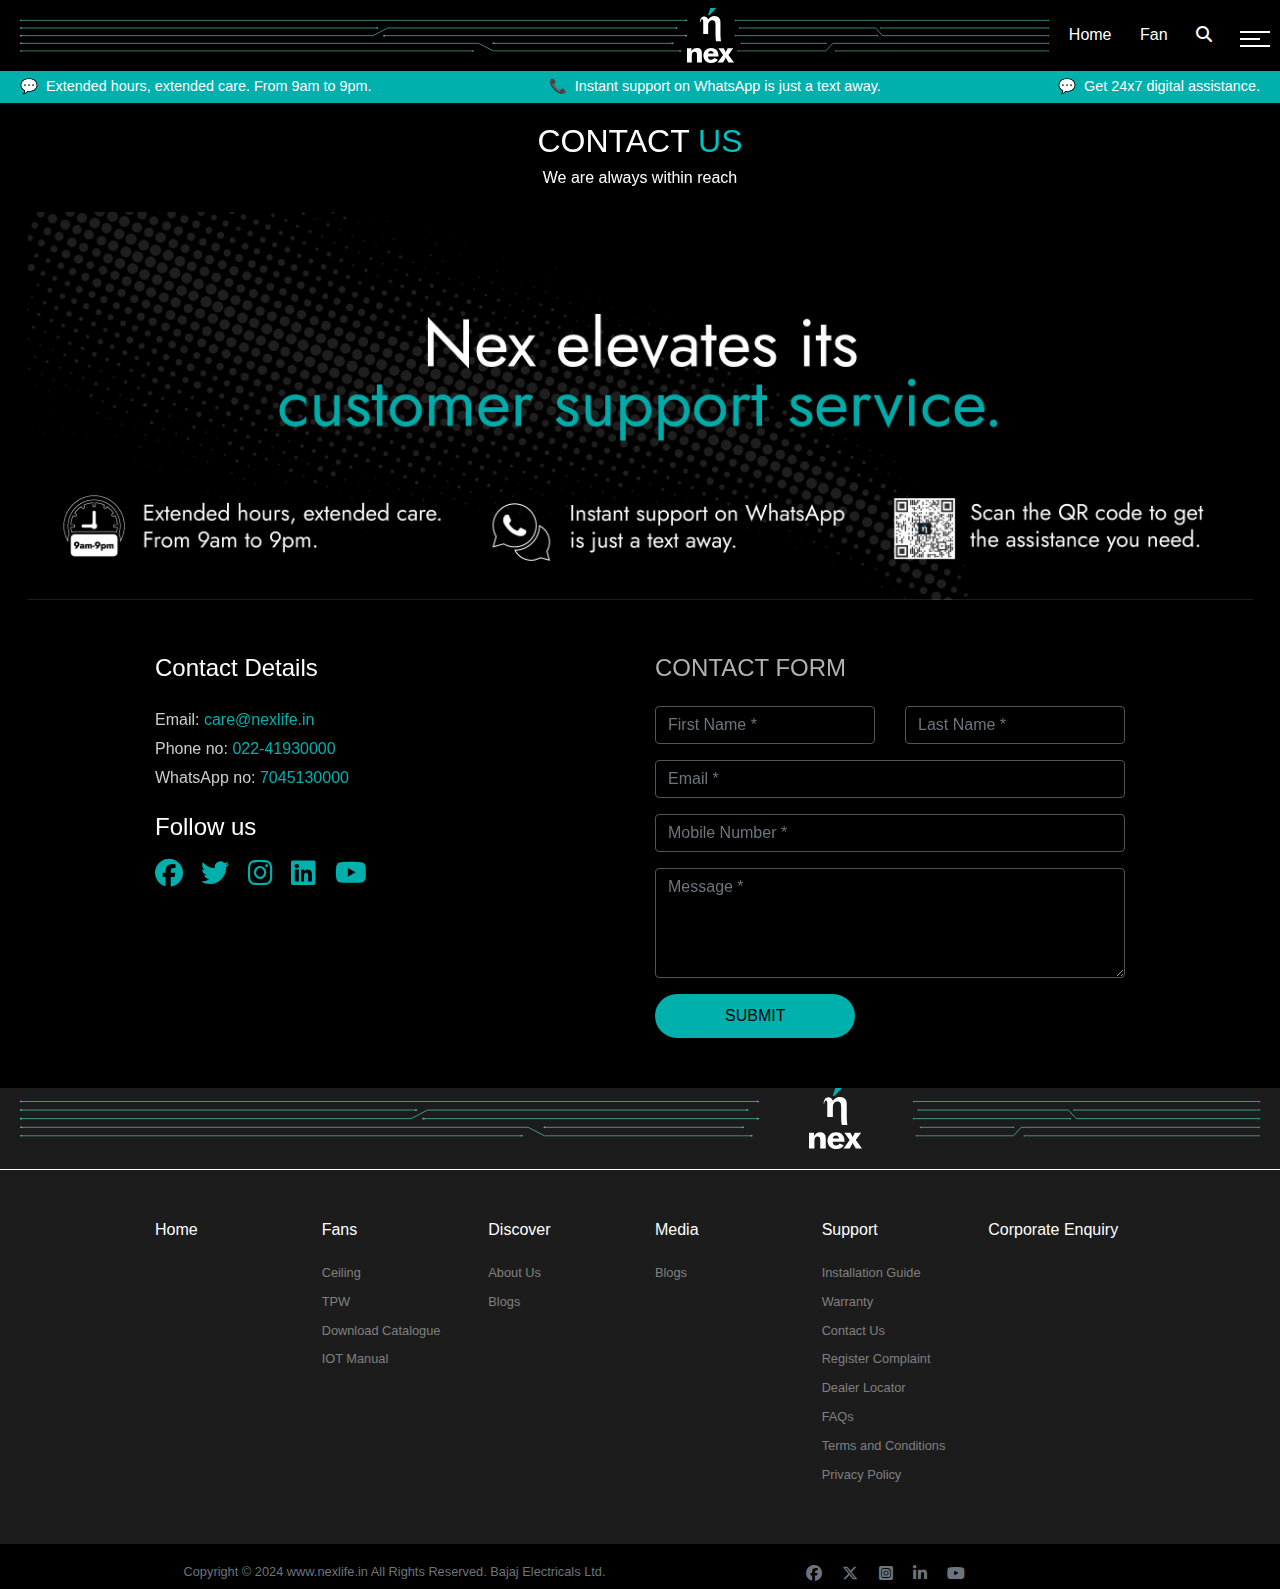
<file: Contact-Us.html>
<!doctype html>
<html lang="en">
  <head>
  	<title>Website menu 08</title>
    <meta charset="utf-8">
    <meta name="viewport" content="width=device-width, initial-scale=1, shrink-to-fit=no">

	<link href='https://fonts.googleapis.com/css?family=Roboto:400,100,300,700' rel='stylesheet' type='text/css'>
  <link rel="icon" type="image/png" href="./images/logo.svg">

	<link rel="stylesheet" href="https://stackpath.bootstrapcdn.com/font-awesome/4.7.0/css/font-awesome.min.css">
  <link rel="stylesheet" href="https://cdnjs.cloudflare.com/ajax/libs/font-awesome/6.7.2/css/all.min.css" integrity="sha512-Evv84Mr4kqVGRNSgIGL/F/aIDqQb7xQ2vcrdIwxfjThSH8CSR7PBEakCr51Ck+w+/U6swU2Im1vVX0SVk9ABhg==" crossorigin="anonymous" referrerpolicy="no-referrer" />
  <link href="https://cdn.jsdelivr.net/npm/bootstrap@5.3.3/dist/css/bootstrap.min.css" rel="stylesheet" integrity="sha384-QWTKZyjpPEjISv5WaRU9OFeRpok6YctnYmDr5pNlyT2bRjXh0JMhjY6hW+ALEwIH" crossorigin="anonymous">
	
	<link rel="stylesheet" href="css/style.css">
  <link href="https://unpkg.com/aos@2.3.1/dist/aos.css" rel="stylesheet">
  
	</head>
	<body>
	
	<div class="page">
    <nav id="colorlib-main-nav" role="navigation">
      <a href="#" class="js-colorlib-nav-toggle colorlib-nav-toggle active"><i></i></a>
      <div class="js-fullheight colorlib-table">
        
        <div class="colorlib-table-cell js-fullheight">
          <footer class="text-gray pt-5 pb-3 corusel" style="display:none">
            <div class="container">
              <div class="accordion bg-black" id="footerAccordion">
                
                <div class="accordion-item">
                  <h2 class="accordion-header" id="headingHome">
                    <a 
                    href="./index.html" 
                    class="accordion-button drophome collapsed text-decoration-none" 
                    role="button" 
                    style="display: block;" 
                    aria-expanded="false" 
                    aria-controls="collapseHome">
                      Home
                  </a>
                  </h2>
                  <div id="collapseHome" class="accordion-collapse collapse" aria-labelledby="headingHome" data-bs-parent="#footerAccordion">
                    
                  </div>
                </div>
          
                <!-- Fans Section -->
                <div class="accordion-item">
                  <h2 class="accordion-header" id="headingFans">
                    <button class="accordion-button drophome collapsed" type="button" data-bs-toggle="collapse" data-bs-target="#collapseFans" aria-expanded="false" aria-controls="collapseFans">
                      Fans
                    </button>
                  </h2>
                  <div id="collapseFans" class="accordion-collapse collapse" aria-labelledby="headingFans" data-bs-parent="#footerAccordion">
                    <div class="accordion-body drophome1">
                      <ul class="list-unstyled">
                        <li><a href="./Celing.html" class="text-decoration-none">Ceiling</a></li>
                        <li><a href="#" class="text-decoration-none">TPW</a></li>
                        <li><a href="#" class="text-decoration-none">Download Catalogue</a></li>
                        <li><a href="#" class="text-decoration-none">IOT Manual</a></li>
                      </ul>
                    </div>
                  </div>
                </div>
          
                <!-- Discover Section -->
                <div class="accordion-item">
                  <h2 class="accordion-header" id="headingDiscover">
                    <button class="accordion-button drophome collapsed" type="button" data-bs-toggle="collapse" data-bs-target="#collapseDiscover" aria-expanded="false" aria-controls="collapseDiscover">
                      Discover
                    </button>
                  </h2>
                  <div id="collapseDiscover" class="accordion-collapse collapse" aria-labelledby="headingDiscover" data-bs-parent="#footerAccordion">
                    <div class="accordion-body drophome1">
                      <ul class="list-unstyled">
                        <li><a href="./About-Us.html" class="text-decoration-none">About Us</a></li>
                        <li><a href="#" class="text-decoration-none">Blogs</a></li>
                      </ul>
                    </div>
                  </div>
                </div>
          
                <!-- Media Section -->
                <div class="accordion-item">
                  <h2 class="accordion-header" id="headingMedia">
                    <button class="accordion-button drophome collapsed" type="button" data-bs-toggle="collapse" data-bs-target="#collapseMedia" aria-expanded="false" aria-controls="collapseMedia">
                      Media
                    </button>
                  </h2>
                  <div id="collapseMedia" class="accordion-collapse collapse" aria-labelledby="headingMedia" data-bs-parent="#footerAccordion">
                    <div class="accordion-body drophome1">
                      <ul class="list-unstyled">
                        <li><a href="#" class="text-decoration-none">Blogs</a></li>
                      </ul>
                    </div>
                  </div>
                </div>
          
                <!-- Support Section -->
                <div class="accordion-item">
                  <h2 class="accordion-header" id="headingSupport">
                    <button class="accordion-button drophome collapsed" type="button" data-bs-toggle="collapse" data-bs-target="#collapseSupport" aria-expanded="false" aria-controls="collapseSupport">
                      Support
                    </button>
                  </h2>
                  <div id="collapseSupport" class="accordion-collapse collapse" aria-labelledby="headingSupport" data-bs-parent="#footerAccordion">
                    <div class="accordion-body drophome1">
                      <ul class="list-unstyled">
                        <li><a href="#" class="text-decoration-none">Installation Guide</a></li>
                        <li><a href="#" class="text-decoration-none">Warranty</a></li>
                        <li><a href="./Contact-Us.html" class="text-decoration-none">Contact Us</a></li>
                        <li><a href="#" class="text-decoration-none">Register Complaint</a></li>
                        <li><a href="#" class="text-decoration-none">Dealer Locator</a></li>
                        <li><a href="#" class="text-decoration-none">FAQs</a></li>
                        <li><a href="#" class="text-decoration-none">Terms and Conditions</a></li>
                        <li><a href="#" class="text-decoration-none">Privacy Policy</a></li>
                      </ul>
                    </div>
                  </div>
                </div>
          
                <!-- Corporate Enquiry Section -->
                <div class="accordion-item">
                  <h2 class="accordion-header" id="headingCorporate">
                    <button class="accordion-button drophome collapsed" type="button" data-bs-toggle="collapse" data-bs-target="#collapseCorporate" aria-expanded="false" aria-controls="collapseCorporate">
                      Corporate Enquiry
                    </button>
                  </h2>
                  <div id="collapseCorporate" class="accordion-collapse collapse" aria-labelledby="headingCorporate" data-bs-parent="#footerAccordion">
                
                  </div>
                </div>
              </div>
            </div>
          </footer>
          <footer class=" text-gray celingcard pt-5 pb-3">
            <div class="container ">
              <div class="row">
              
                <div class="col-lg-2 col-md-4 mb-4">
                  <h5 class="mb-3"  style="color: white;">Home</h5>
                </div>
                <div class="col-lg-2 col-md-4 mb-4">
                  <h5 class="mb-3" style="color: white;">Fans</h5>
                  <ul class="list-unstyled">
                    <li class=" "><a href="/Celing.html" class=" text-decoration-none">Ceiling</a></li>
                    <li class=" "><a href="#" class=" text-decoration-none">TPW</a></li>
                    <li class=""><a href="#" class=" text-decoration-none">Download Catalogue</a></li>
                    <li class=""><a href="#" class=" text-decoration-none">IOT Manual</a></li>
                  </ul>
                </div>
                
              
                <div class="col-lg-2 col-md-4 mb-4">
                  <h5 class="mb-3" style="color: white;">Discover</h5>
                  <ul class="list-unstyled">
                    <li class=""><a href="/About-Us.html" class=" text-decoration-none">About Us</a></li>
                    <li class=""><a href="#" class=" text-decoration-none">Blogs</a></li>
                  </ul>
                  
                </div>
        
             
                <div class="col-lg-2 col-md-4 mb-4">
                  <h5 class="mb-3" style="color: white;">Media</h5>
                  <ul class="list-unstyled">
                    
                    <li class="mb-2"><a href="#" class=" text-decoration-none">Blogs</a></li>
                  </ul>
                </div>
        
                <div class="col-lg-2 col-md-4 mb-4">
                  <h5 class="mb-3" style="color: white;">Support</h5>
                  <ul class="list-unstyled">
                    <li class=""><a href="#" class=" text-decoration-none">Installation Guide</a></li>
                    <li class=""><a href="#" class=" text-decoration-none">Warranty</a></li>
                    <li class=""><a href="/Contact-Us.html" class=" text-decoration-none">Contact Us</a></li>
                    <li class=""><a href="#" class=" text-decoration-none">Register Complaint</a></li>
                    <li class=""><a href="#" class=" text-decoration-none">Dealer Locator</a></li>
                    <li class=""><a h text-decoration-none">FAQs</a></li>
                    <li class=""><a href="#" class=" text-decoration-none">Terms and Conditions</a></li>
                    <li class=""><a href="#" class=" text-decoration-none">Privacy Policy</a></li>
                  </ul>
                </div>
        
           
                <div class="col-lg-2 col-md-4 mb-4">
                  <h5 class="mb-3" style="color: white;">Corporate Enquiry</h5>
                </div>
              </div>
        
           
              
            </div>
            
            
          </footer>
        </div>
      </div>
    </nav>
    
    <div id="colorlib-page">
      <header>
        <div class=" d-flex align-items-center justify-content-between" style="padding-inline: 20px;">
          <div class=" d-flex">
            <div class="d-sm-block d-none align-self-center bar-left">
            <img src="./images/navbar-logo-left.svg" alt="logo" class="logo">
          </div>
          <div class="d-sm-none pe-3 d-block align-self-center bar-left">
            <img src="./images/navbar-logo-left-sm.svg" alt="logo" class="logo">
          </div>
          <div>
            <img src="./images/logo.svg" alt="logo" class="logo">
          </div>
            <div class="d-md-block d-none align-self-center bar-right">
            <img src="./images/navbar-logo-right.svg" alt="logo" class="logo">
          </div>
          <div class="d-md-none d-block align-self-center bar-right" >
            <img src="./images/navbar-logo-right-sm.svg" alt="logo" class="logo">
          </div>
          </div>
          <div class="homelink1" style="margin-inline: 20px; min-width: fit-content;
          ">
          <a href="/index.html" class="pr-4 homelink">Home</a>
          <a href="/Product-details.html" class="pr-4 homelink">Fan</a>
          <a href="/About-Us.html" class="glass pr-2" data-bs-toggle="modal" data-bs-target="#searchModal"><i class="fa-solid fa-magnifying-glass"></i></a>
        </div >
          <a href="#" class="js-colorlib-nav-toggle colorlib-nav-toggle "><i></i></a>
        </div>
      </header>
  <!-- Notification Bar -->
  <div class="notification-bar">
    <div>
      <span class="icon">💬</span> Extended hours, extended care. From 9am to 9pm.
    </div>
    <div>
      <span class="icon">📞</span> Instant support on WhatsApp is just a text away.
    </div>
    <div>
      <span class="icon">💬</span> Get 24x7 digital assistance.
    </div>
  </div>
  <div class="hero-section" data-aos="fade-up" data-aos-duration="2000">
   
    <div class="tagline contactus">
      CONTACT <span style="color: #00c2c2;">US</span>
      <p style="font-size: 1.0rem;">We are always within reach</p>
    </div>
  </div>
  <div class="d-flex justify-content-center align-items-center" data-aos="fade-up" data-aos-duration="2000">
  <img class="container3" src="./images/Nex Customer Service Website Banner.jpg" alt="High Performance" class="full-image">
</div>
<div class="contact-section container" data-aos="fade-up" data-aos-duration="2000">
    <div class="row">
      <!-- Contact Details -->
      <div class="col-md-6 contact-details">
        <h3 class="text-white">Contact Details</h3>
        <p>Email: <a href="mailto:care@nexlife.in">care@nexlife.in</a></p>
        <p>Phone no: <a href="tel:02241930000">022-41930000</a></p>
        <p>WhatsApp no: <a href="https://wa.me/7045130000">7045130000</a></p>
        <div class="social-icons mt-3">
          <h4 class="text-white">Follow us</h4>
          <a href="#"><i class="fab fs-3 pe-1 fa-facebook"></i></a>
          <a href="#"><i class="fab fs-3 pe-1 fa-twitter"></i></a>
          <a href="#"><i class="fab fs-3 pe-1 fa-instagram"></i></a>
          <a href="#"><i class="fab fs-3 pe-1 fa-linkedin"></i></a>
          <a href="#"><i class="fab fs-3 fa-youtube"></i></a>
        </div>
      </div>

      <!-- Contact Form -->
      <div class="col-md-6 contact-form">
        <h3 style="color: #B1B1B1;">CONTACT FORM</h3>
        <form action="#" method="POST">
          <div class="row">
            <div class="col-md-6 mb-3">
              <input type="text" class="form-control" placeholder="First Name *" required>
            </div>
            <div class="col-md-6 mb-3">
              <input type="text" class="form-control" placeholder="Last Name *" required>
            </div>
          </div>
          <div class="mb-3">
            <input type="email" class="form-control" placeholder="Email *" required>
          </div>
          <div class="mb-3">
            <input type="text" class="form-control" placeholder="Mobile Number *" required>
          </div>
          <div class="mb-3">
            <textarea class="form-control" rows="4" placeholder="Message *" required></textarea>
          </div>
          <button type="submit" class="btn btn-submit" >SUBMIT</button>
        </form>
      </div>
    </div>
  </div>
  



     
          
    <div style="background-color: #1c1c1c;">
    <div class="container1" style="border-bottom: 0.5px solid white; padding-bottom:20px;">
      <div class=" d-flex align-items-center justify-content-between" style="padding-inline: 20px;">
        <div class=" d-flex">
          <div class="d-sm-block d-none align-self-center bar-left">
          <img src="./images/navbar-logo-left.svg" alt="logo" class="logo">
        </div>
        <div class="d-sm-none pe-3 d-block align-self-center bar-left">
          <img src="./images/navbar-logo-left-sm.svg" alt="logo" class="logo">
        </div>
        <div class="logo-size" style="padding-inline: 50px;">
          <img src="./images/logo.svg" alt="logo" class="logo">
        </div>
          <div class="d-md-block d-none align-self-center bar-right">
          <img src="./images/navbar-logo-right.svg" alt="logo" class="logo">
        </div>
        <div class="d-md-none d-block align-self-center bar-right" >
          <img src="./images/navbar-logo-right-sm.svg" alt="logo" class="logo">
        </div>
        </div>
        
        
      
      </div>
  </div>
  <footer class=" text-gray  pt-5 pb-3">
    <div class="container ">
      <div class="row">
      
        <div class="col-lg-2 col-md-4 mb-4">
          <h5 class="mb-3"  style="color: white;">Home</h5>
        </div>
        <div class="col-lg-2 col-md-4 mb-4">
          <h5 class="mb-3" style="color: white;">Fans</h5>
          <ul class="list-unstyled">
            <li class=" "><a href="/Celing.html" class=" text-decoration-none">Ceiling</a></li>
            <li class=" "><a href="#" class=" text-decoration-none">TPW</a></li>
            <li class=""><a href="#" class=" text-decoration-none">Download Catalogue</a></li>
            <li class=""><a href="#" class=" text-decoration-none">IOT Manual</a></li>
          </ul>
        </div>
        
      
        <div class="col-lg-2 col-md-4 mb-4">
          <h5 class="mb-3" style="color: white;">Discover</h5>
          <ul class="list-unstyled">
            <li class=""><a href="/About-Us.html" class=" text-decoration-none">About Us</a></li>
            <li class=""><a href="#" class=" text-decoration-none">Blogs</a></li>
          </ul>
          
        </div>

     
        <div class="col-lg-2 col-md-4 mb-4">
          <h5 class="mb-3" style="color: white;">Media</h5>
          <ul class="list-unstyled">
            
            <li class="mb-2"><a href="#" class=" text-decoration-none">Blogs</a></li>
          </ul>
        </div>

        <div class="col-lg-2 col-md-4 mb-4">
          <h5 class="mb-3" style="color: white;">Support</h5>
          <ul class="list-unstyled">
            <li class=""><a href="#" class=" text-decoration-none">Installation Guide</a></li>
            <li class=""><a href="#" class=" text-decoration-none">Warranty</a></li>
            <li class=""><a href="/Contact-Us.html" class=" text-decoration-none">Contact Us</a></li>
            <li class=""><a href="#" class=" text-decoration-none">Register Complaint</a></li>
            <li class=""><a href="#" class=" text-decoration-none">Dealer Locator</a></li>
            <li class=""><a h text-decoration-none">FAQs</a></li>
            <li class=""><a href="#" class=" text-decoration-none">Terms and Conditions</a></li>
            <li class=""><a href="#" class=" text-decoration-none">Privacy Policy</a></li>
          </ul>
        </div>

   
        <div class="col-lg-2 col-md-4 mb-4">
          <h5 class="mb-3" style="color: white;">Corporate Enquiry</h5>
        </div>
      </div>

   
      
    </div>
    
    
  </footer>
  
</div>
<div class="container px-4 bg-black">
  <div class="row flex-wrap  pt-3 ">
    <div class="col-12 col-md-6 mb-3 mb-md-0">
      <small class="text-secondary d-block text-center text-md-start">
        Copyright © 2024 www.nexlife.in All Rights Reserved. Bajaj Electricals Ltd.
      </small>
    </div>
    <div class="col-12 col-md-6">
      <div class="text-center text-md-end">
        <a href="#" class="text-secondary me-3 text-decoration-none">
          <i class="fa-brands fa-facebook"></i>
        </a>
        <a href="#" class="text-secondary me-3 text-decoration-none">
          <i class="fa-brands fa-x-twitter"></i>
        </a>
        <a href="#" class="text-secondary me-3 text-decoration-none">
          <i class="fa-brands fa-square-instagram"></i>
        </a>
        <a href="#" class="text-secondary me-3 text-decoration-none">
          <i class="fa-brands fa-linkedin-in"></i>
        </a>
        <a href="#" class="text-secondary text-decoration-none">
          <i class="fa-brands fa-youtube"></i>
        </a>
      </div>
    </div>
  </div>
</div>
  </div>
  <div class="modal fade" id="searchModal" tabindex="-1" aria-labelledby="searchModalLabel" aria-hidden="true">
    <div class="modal-dialog modal-dialog-centered">
      <div class="modal-content">
        <div class="modal-header">
          <button type="button" class="btn-close" data-bs-dismiss="modal" aria-label="Close"></button>
        </div>
        <div class="modal-body">
          <form>
            <div class="input-group">
              <input type="text" class="form-control "  placeholder="Search..." aria-label="Search">
              <button class="btn text-black" style="background-color: #00c2c2;" type="button">Search</button>
            </div>
          </form>
        </div>
      </div>
    </div>
  </div>
</div><button id="scrollToTopBtn" class="scroll-to-top">
  ↑
</button>
	<script src="js/jquery.min.js"></script>
  <script src="js/popper.js"></script>
  <script src="js/bootstrap.min.js"></script>
  <script src="js/main.js"></script>
  <script src="https://cdn.jsdelivr.net/npm/bootstrap@5.3.0-alpha1/dist/js/bootstrap.bundle.min.js"></script>

  <script src="https://unpkg.com/aos@2.3.1/dist/aos.js"></script>
  <script>
  AOS.init();
  </script>
  <script>
    // Get the button
    const scrollToTopBtn = document.getElementById("scrollToTopBtn");
  
    // Show the button when the user scrolls down 100px from the top
    window.addEventListener("scroll", () => {
      if (window.scrollY > 100) {
        scrollToTopBtn.style.display = "block";
      } else {
        scrollToTopBtn.style.display = "none";
      }
    });
  
    // Scroll to the top when the button is clicked
    scrollToTopBtn.addEventListener("click", () => {
      window.scrollTo({
        top: 0,
        behavior: "smooth",
      });
    });
  </script>
	</body>
</html>
</file>
